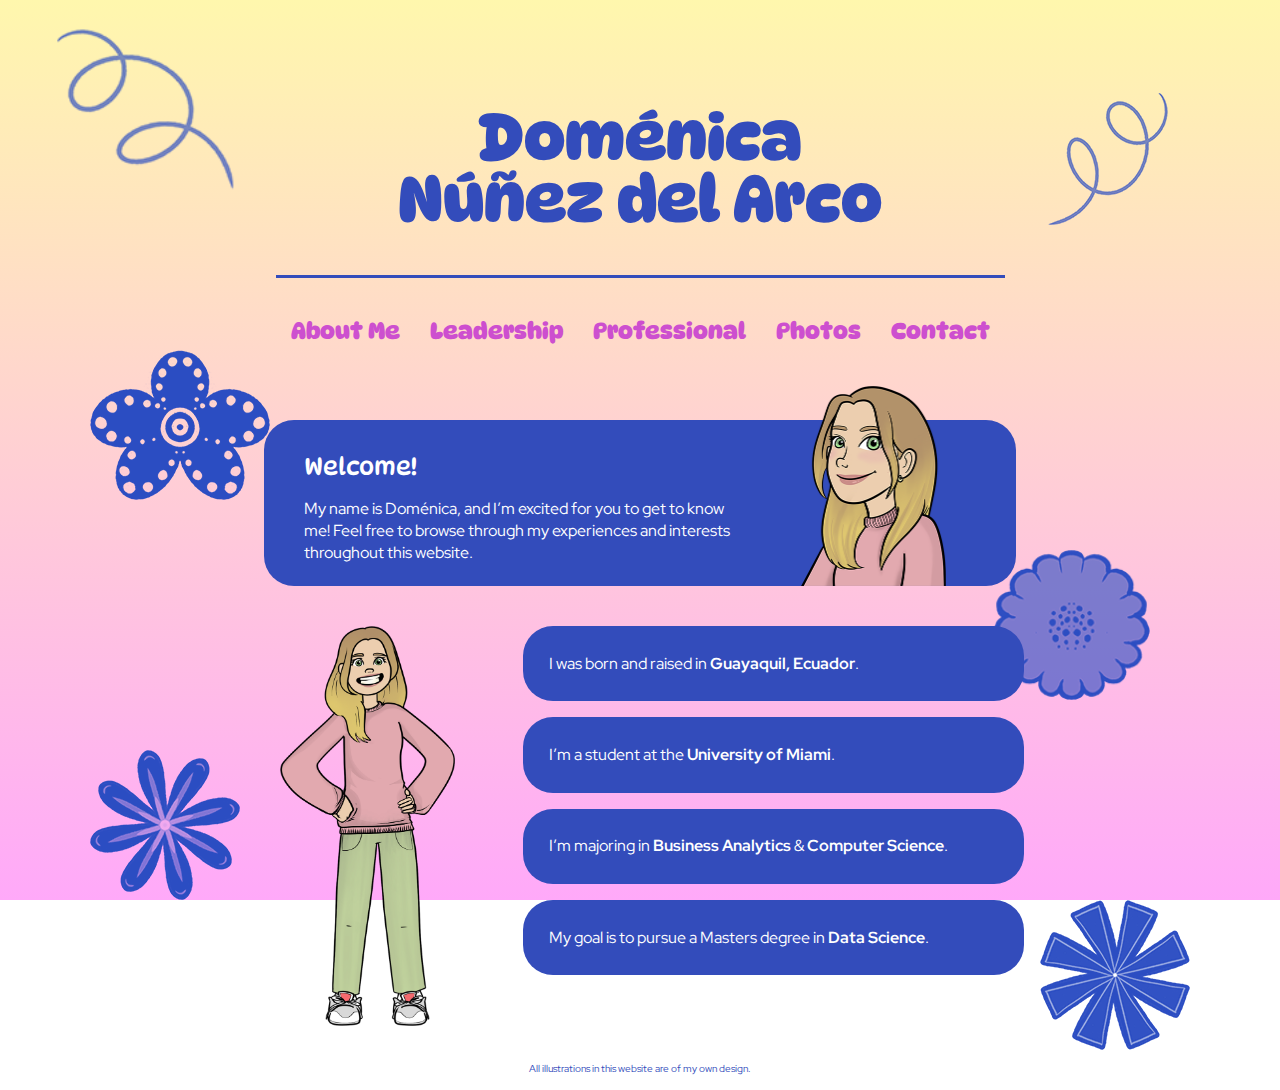
<file: index.html>
<!DOCTYPE html>
<html lang="en">
    <head>
        <meta charset="utf-8">
        <title>Doménica Núñez del Arco Abad</title>
        <link href="css/style.css" rel="stylesheet">
    </head>

    <body>
        <header>
            <h1>Doménica</h1>
            <h1>Núñez del Arco</h1>
        </header>

    <nav>
        <ul>
            <li><a href="index.html">About Me</a></li>
            <li><a href="leadership.html">Leadership</a></li>
            <li><a href="professional.html">Professional</a></li>
            <li><a href="photos.html">Photos</a></li>
            <li><a href="contact.html">Contact</a></li>
        </ul>
    </nav>

    <main id="main-about-me">

        <section class="alt" id="intro">
            <h2>Welcome!</h2>
            <p>My name is Doménica, and I’m excited for you to get to know me! Feel free to browse through my experiences and interests throughout this website.</p>
            <figure id="me-bust"> 
                <img src="images/me-bust.png" alt="">
            </figure>
        </section>

        <div id="me-standing">
            <figure> 
                <img src="images/me-standing.png" alt="">
            </figure>
        </div>

        <div id="facts">
            <article class="alt">
                <h3>I was born and raised in <em>Guayaquil, Ecuador</em>.</h3>
            </article>
            <article class="alt">
                <h3>I’m a student at the <em>University of Miami</em>.</h3>
            </article>
            <article class="alt">
                <h3>I’m majoring in <em>Business Analytics</em> & <em>Computer Science</em>.</h3>
            </article>
            <article class="alt">
                <h3>My goal is to pursue a Masters degree in <em>Data Science</em>.</h3>
            </article>
        </div>

        <div class="flowers">
            <img class="spiral" src="images/spiral.png" alt="">
            <img class="spiral2" src="images/spiral.png" alt="">
            <img class="flower-five" src="images/flower-five.png" alt="">
            <img class="flower-four" src="images/flower-four.png" alt="">
            <img class="flower-one" src="images/flower-one.png" alt="">
            <img class="flower-three" src="images/flower-three.png" alt="">
        </div>

    </main>

    <footer>
        <p>All illustrations in this website are of my own design.</p> 
    </footer>
    </body>
</html>
</file>
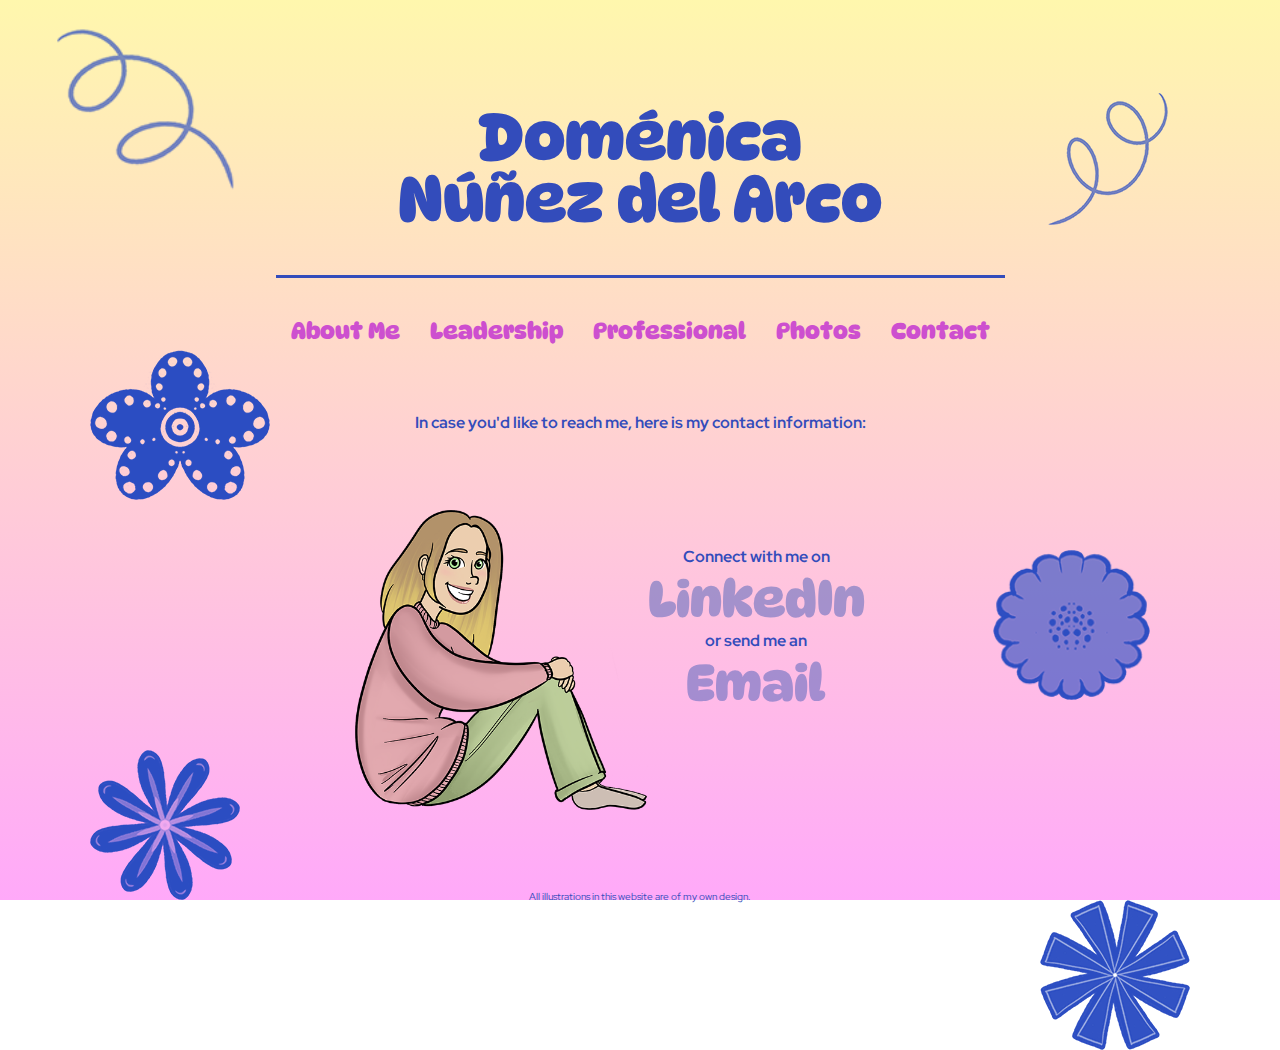
<file: contact.html>
<!DOCTYPE html>
<html lang="en">
    <head>
        <meta charset="utf-8">
        <title>Doménica Núñez del Arco Abad</title>
        <link href="css/style.css" rel="stylesheet">
    </head>

    <body>
        <header>
            <h1>Doménica</h1>
            <h1>Núñez del Arco</h1>
        </header>

    <nav>
        <ul>
            <li><a href="index.html">About Me</a></li>
            <li><a href="leadership.html">Leadership</a></li>
            <li><a href="professional.html">Professional</a></li>
            <li><a href="photos.html">Photos</a></li>
            <li><a href="contact.html">Contact</a></li>
        </ul>
    </nav>

    <main id="main-contact">
        <div class="flowers">
            <img class="spiral" src="images/spiral.png" alt="">
            <img class="spiral2" src="images/spiral.png" alt="">
            <img class="flower-five" src="images/flower-five.png" alt="">
            <img class="flower-four" src="images/flower-four.png" alt="">
            <img class="flower-one" src="images/flower-one.png" alt="">
            <img class="flower-three" src="images/flower-three.png" alt="">
        </div>

        <section class="alt2">
            <h3>In case you'd like to reach me, here is my contact information:</h3>
            <figure id="me-sitting"> 
                <img src="images/me-sitting.png" alt="">
            </figure> 
            <article>   
                <h3>Connect with me on</h3>
                <p id="linkedin"><a href="https://www.linkedin.com">LinkedIn</a></p>
                <p>or send me an</p>
                <p id="email"><a href="mailto:dnunezdelarco@gmail.com">Email</a></p>
            </article>
        </section>

    </main>

    <footer>
        <p>All illustrations in this website are of my own design.</p> 
    </footer>
    </body>
</html>
</file>
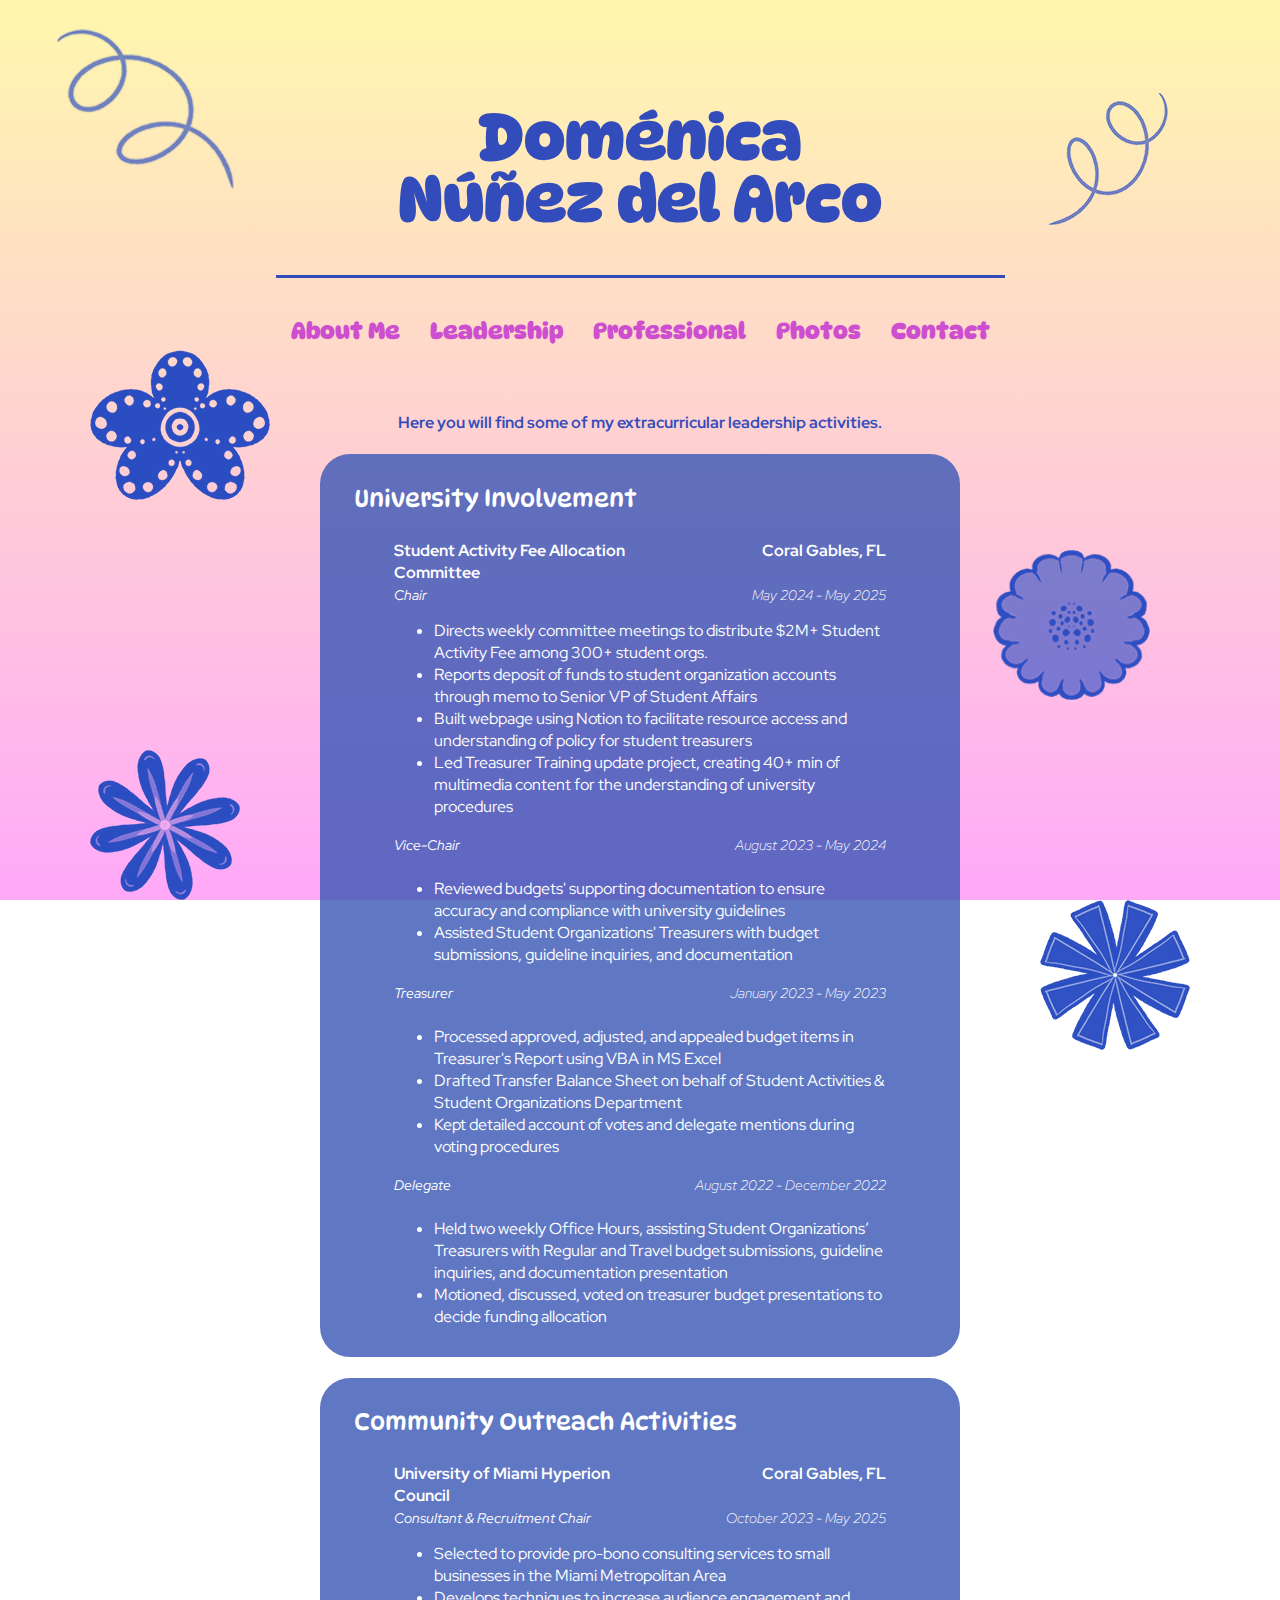
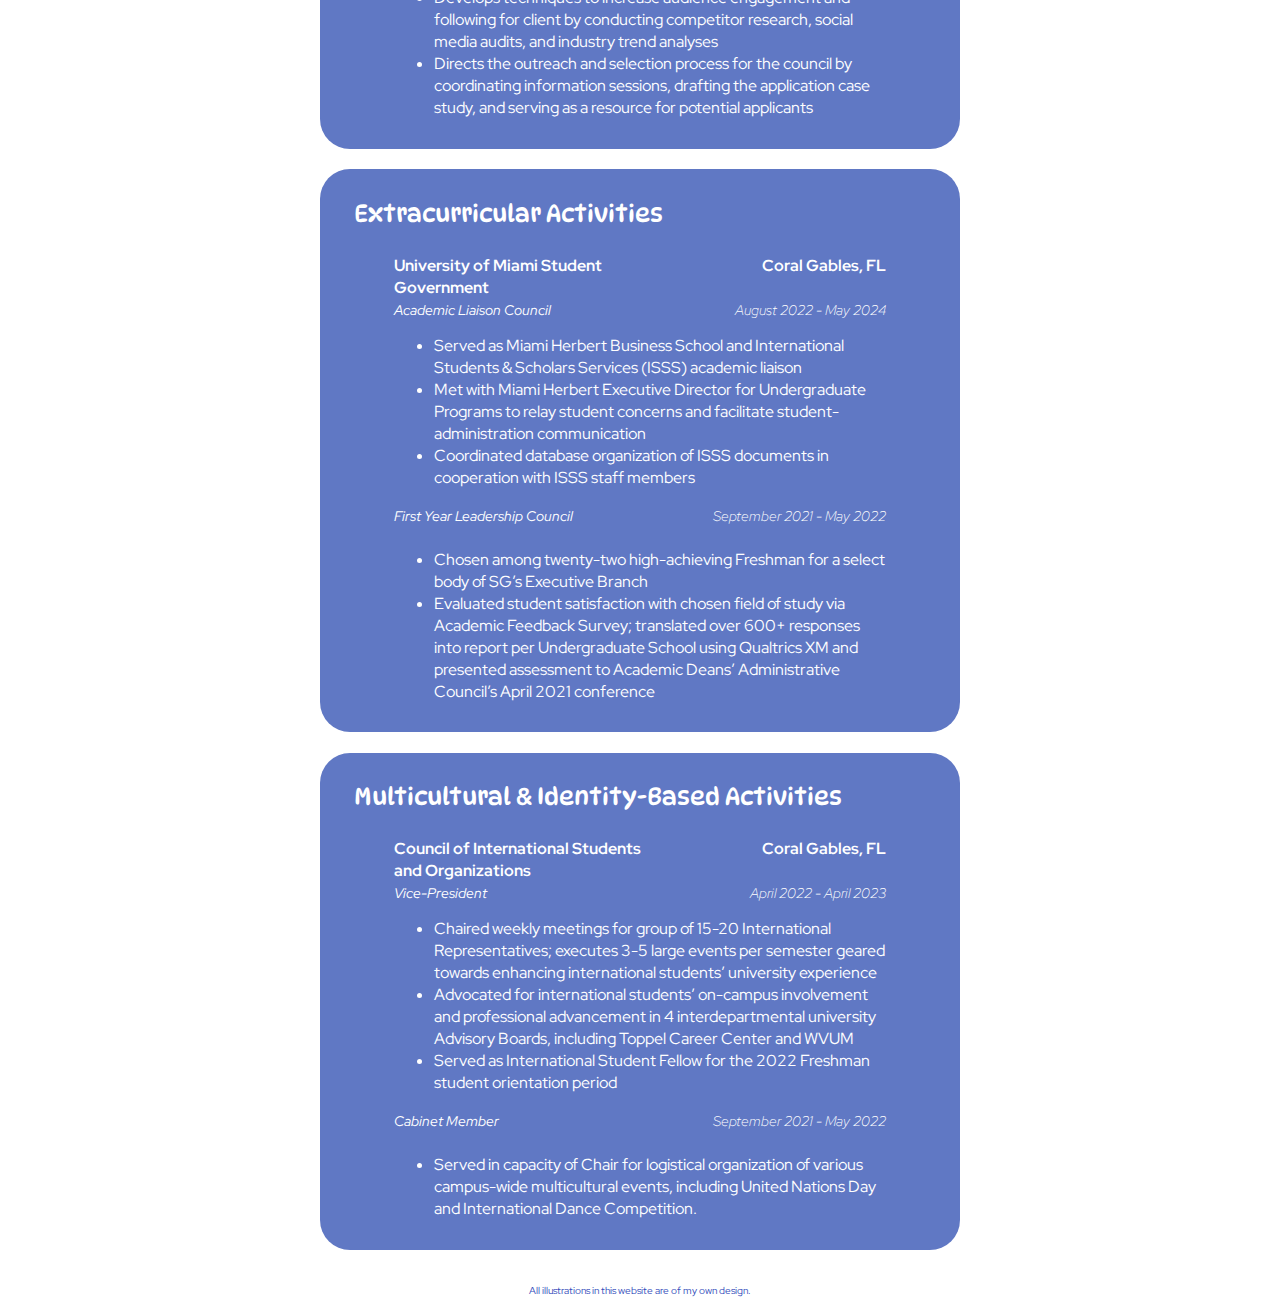
<file: leadership.html>
<!DOCTYPE html>
<html lang="en">
    <head>
        <meta charset="utf-8">
        <title>Doménica Núñez del Arco Abad</title>
        <link href="css/style.css" rel="stylesheet">
    </head>

    <body>
        <header>
            <h1>Doménica</h1>
            <h1>Núñez del Arco</h1>
        </header>

    <nav>
        <ul>
            <li><a href="index.html">About Me</a></li>
            <li><a href="leadership.html">Leadership</a></li>
            <li><a href="professional.html">Professional</a></li>
            <li><a href="photos.html">Photos</a></li>
            <li><a href="contact.html">Contact</a></li>
        </ul>
    </nav>

    <main id="main-experiences">
        <div class="flowers">
            <img class="spiral" src="images/spiral.png" alt="">
            <img class="spiral2" src="images/spiral.png" alt="">
            <img class="flower-five" src="images/flower-five.png" alt="">
            <img class="flower-four" src="images/flower-four.png" alt="">
            <img class="flower-one" src="images/flower-one.png" alt="">
            <img class="flower-three" src="images/flower-three.png" alt="">
        </div>

        <section class="alt2">
            <h3>Here you will find some of my extracurricular leadership activities.</h3>
        </section>

        <section class="alt">
            
            <h2>University Involvement</h2>
            <article>
                <h3>Student Activity Fee Allocation Committee</h3>
                <p class="location"><em>Coral Gables, FL</em></p>
                <p class="date"><time datetime="2024-05">May 2024</time> - <time datetime="2025-05">May 2025</time></p>
                <h4 class="position">Chair</h4>
                <ul>
                    <li>Directs weekly committee meetings to distribute $2M+ Student Activity Fee among 300+ student orgs.</li>
                    <li>Reports deposit of funds to student organization accounts through memo to Senior VP of Student Affairs</li>
                    <li>Built webpage using Notion to facilitate resource access and understanding of policy for student treasurers</li>
                    <li>Led Treasurer Training update project, creating 40+ min of multimedia content for the understanding of
                        university procedures</li>
                </ul>
            </article>

            <article class="experiences-2">
                <h4 class="position">Vice-Chair</h4>
                <p class="date"><time datetime="2023-08">August 2023</time> - <time datetime="2024-05">May 2024</time></p>
                <ul>
                    <li>Reviewed budgets' supporting documentation to ensure accuracy and compliance with university guidelines</li>
                    <li>Assisted Student Organizations' Treasurers with budget submissions, guideline inquiries, and
                        documentation</li>
                </ul>
            </article>
            <article class="experiences-2">
                <h4 class="position">Treasurer</h4>
                <p class="date"><time datetime="2023-01">January 2023</time> - <time datetime="2023-05">May 2023</time></p>
                <ul>
                    <li>Processed approved, adjusted, and appealed budget items in Treasurer's Report using VBA in MS Excel</li>
                    <li>Drafted Transfer Balance Sheet on behalf of Student Activities & Student Organizations Department</li>
                    <li>Kept detailed account of votes and delegate mentions during voting procedures</li>
                </ul>
            </article>
            <article class="experiences-2">
                <h4 class="position">Delegate</h4>
                <p class="date"><time datetime="2022-08">August 2022</time> - <time datetime="2022-12">December 2022</time></p>
                <ul>
                    <li>Held two weekly Office Hours, assisting Student Organizations’ Treasurers with Regular and Travel budget
                        submissions, guideline inquiries, and documentation presentation</li>
                    <li>Motioned, discussed, voted on treasurer budget presentations to decide funding allocation</li>
                </ul>
            </article>
        </section>

        <section class="alt">

            <h2>Community Outreach Activities</h2>

            <article>
                <h3>University of Miami Hyperion Council</h3>
                <p class="location"><em>Coral Gables, FL</em></p>
                <p class="date"><time datetime="2023-10">October 2023</time> - <time datetime="2025-05">May 2025</time></p>
                <h4 class="position">Consultant & Recruitment Chair</h4>
                <ul>
                    <li>Selected to provide pro-bono consulting services to small businesses in the Miami Metropolitan Area</li>
                    <li>Develops techniques to increase audience engagement and following for client by conducting competitor
                        research, social media audits, and industry trend analyses</li>
                    <li>Directs the outreach and selection process for the council by coordinating information sessions, drafting
                        the application case study, and serving as a resource for potential applicants</li>
                </ul>
            </article>
        </section>

        <section class="alt">

            <h2>Extracurricular Activities</h2>

            <article>
                
                <h3>University of Miami Student Government</h3>
                <p class="location"><em>Coral Gables, FL</em></p>
                <p class="date"><time datetime="2022-08">August 2022</time> - <time datetime="2024-05">May 2024</time></p>
                <h4 class="position">Academic Liaison Council</h4>
                <ul>
                    <li>Served as Miami Herbert Business School and International Students & Scholars Services (ISSS) academic
                        liaison</li>
                    <li>Met with Miami Herbert Executive Director for Undergraduate Programs to relay student concerns and
                        facilitate student-administration communication</li>
                    <li>Coordinated database organization of ISSS documents in cooperation with ISSS staff members</li>
                </ul>
            </article>
            <article class="experiences-2">
                <h4 class="position">First Year Leadership Council</h4>
                <p class="date"><time datetime="2021-09">September 2021</time> - <time datetime="2022-05">May 2022</time></p>
                <ul>
                    <li>Chosen among twenty-two high-achieving Freshman for a select body of SG’s Executive Branch</li>
                    <li>Evaluated student satisfaction with chosen field of study via Academic Feedback Survey; translated over
                        600+ responses into report per Undergraduate School using Qualtrics XM and presented assessment to Academic Deans’ Administrative Council’s <time datetime="2021-04">April 2021</time> conference</li>
                </ul>
            </article>
        </section>

        <section class="alt">

            <h2>Multicultural & Identity-Based Activities</h2>

            <article>
                
                <h3>Council of International Students and Organizations</h3>
                <p class="location"><em>Coral Gables, FL</em></p>
                <p class="date"><time datetime="2022-04">April 2022</time> - <time datetime="2023-04">April 2023</time></p>
                <h4 class="position">Vice-President</h4>
                <ul>
                    <li>Chaired weekly meetings for group of 15-20 International Representatives; executes 3-5 large events per
                        semester geared towards enhancing international students’ university experience</li>
                    <li>Advocated for international students’ on-campus involvement and professional advancement in 4
                        interdepartmental university Advisory Boards, including Toppel Career Center and WVUM</li>
                    <li>Served as International Student Fellow for the 2022 Freshman student orientation period</li>
                </ul>
            </article>
            <article class="experiences-2">
                <h4 class="position">Cabinet Member</h4>
                <p class="date"><time datetime="2021-09">September 2021</time> - <time datetime="2022-05">May 2022</time></p>
                <ul>
                    <li>Served in capacity of Chair for logistical organization of various campus-wide multicultural events,
                        including United Nations Day and International Dance Competition.</li>
                </ul>
            </article>
        </section>
        
    </main>

    <footer>
        <p>All illustrations in this website are of my own design.</p> 
    </footer>
    
    </body>
</html>
</file>
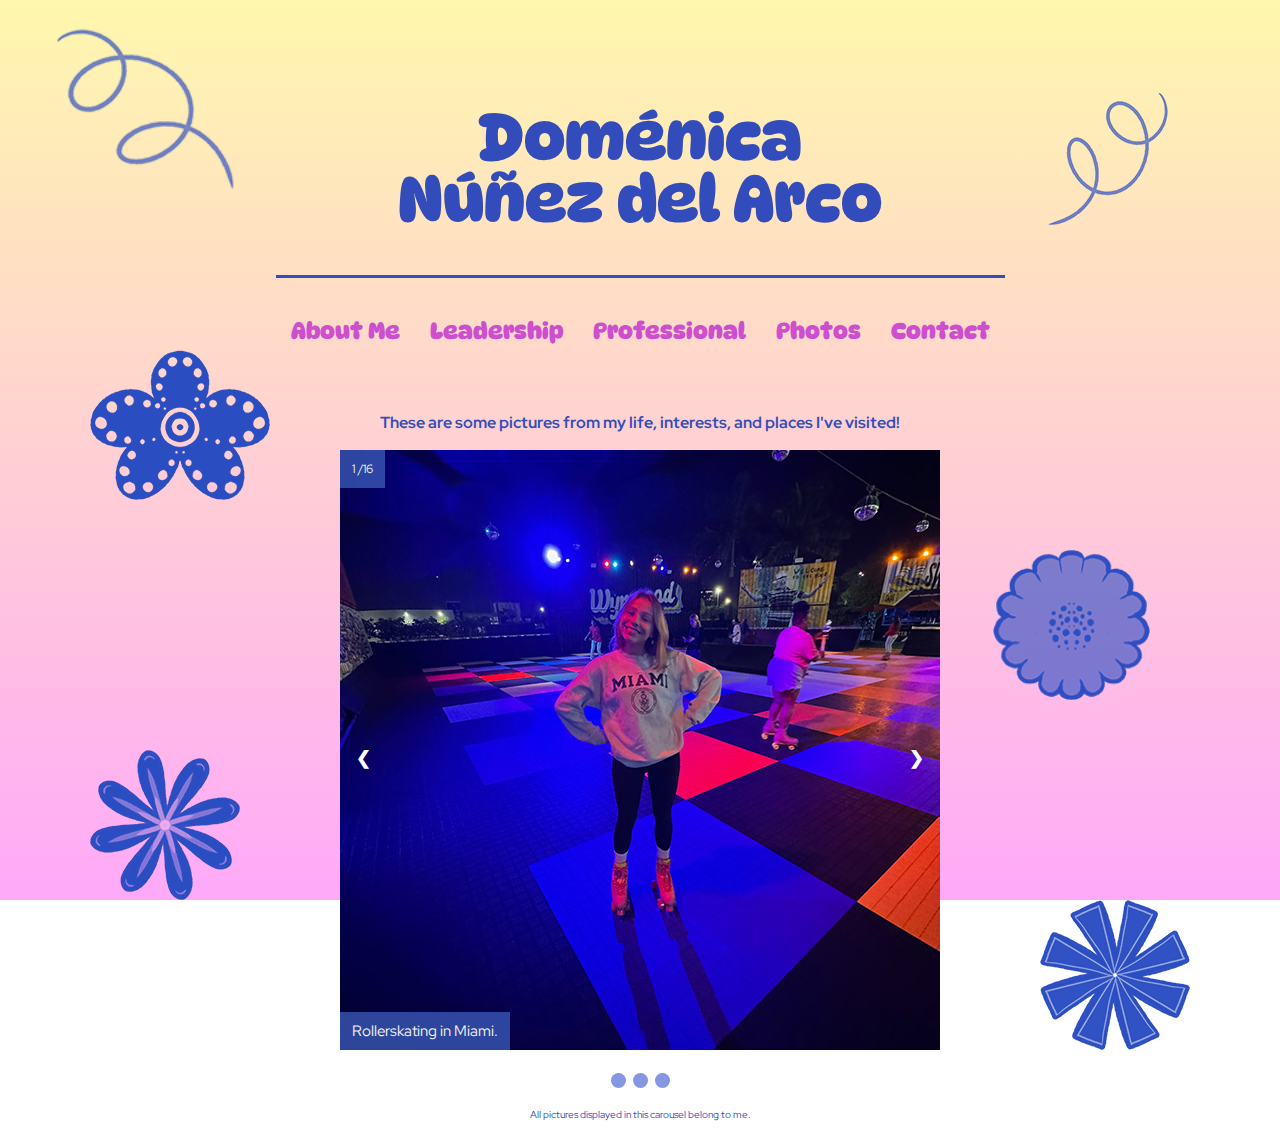
<file: photos.html>
<!DOCTYPE html>
<html lang="en">
    <head>
        <meta charset="utf-8">
        <title>Doménica Núñez del Arco Abad</title>
        <link href="css/style.css" rel="stylesheet">
    </head>

    <body>
        <header>
            <h1>Doménica</h1>
            <h1>Núñez del Arco</h1>
        </header>

    <nav>
        <ul>
            <li><a href="index.html">About Me</a></li>
            <li><a href="leadership.html">Leadership</a></li>
            <li><a href="professional.html">Professional</a></li>
            <li><a href="photos.html">Photos</a></li>
            <li><a href="contact.html">Contact</a></li>
        </ul>
    </nav>

  <!-- I got the base of this script from W3 -->
    <script>
      // call the function showSlides to show my first picture (gallery-rollerskate.jpg)
        let slideIndex = 1;
        showSlides(slideIndex);
        
        // call the function showSlides to show the next picture 
        function plusSlides(n) {
          showSlides(slideIndex += n);
        }
        
        // current picture shown
        function currentSlide(n) {
          showSlides(slideIndex = n);
        }
        
        function showSlides(n) {  
          let i;
          let slides = document.getElementsByClassName("mySlides");
          let dots = document.getElementsByClassName("dot");
          if (n > slides.length) { slideIndex = 1 }
          if (n < 1) { slideIndex = slides.length }
          
          // loop through slides and display
          for (i = 0; i < slides.length; i++) {
            slides[i].style.display = "none";
          }

          // loop through dots 
          for (i = 0; i < dots.length; i++) {
            dots[i].className = dots[i].className.replace(" active", "");
            dots[i].classList.remove("transitioning");
          }
        
          // reached final slide
          slides[slideIndex - 1].style.display = "block";

          // iterate through dots through remainder (i.e., if it's the 4th slide, 4%3=1 )
          let activeDotIndex = (slideIndex - 1) % dots.length;

          dots[activeDotIndex].classList.add("transitioning");

          setTimeout(() => {
            dots[activeDotIndex].classList.remove("transitioning");
            dots[activeDotIndex].className += " active";
          }, 10); 
        }
        </script>

    <main id="main-experiences">
        <div class="flowers">
          <img class="spiral" src="images/spiral.png" alt="">
          <img class="spiral2" src="images/spiral.png" alt="">
          <img class="flower-five" src="images/flower-five.png" alt="">
          <img class="flower-four" src="images/flower-four.png" alt="">
          <img class="flower-one" src="images/flower-one.png" alt="">
          <img class="flower-three" src="images/flower-three.png" alt="">
        </div>

        <section class="alt2">
            <h3>These are some pictures from my life, interests, and places I've visited!</h3>
        </section>

        <div class="slideshow-container">

            <div class="mySlides fade">
              <p class="numbertext">1 /16</p>
              <figure>
                <img src="images/gallery-rollerskate.jpg">
                <figcaption class="text">Rollerskating in Miami.</figcaption>
              </figure>
            </div>
          
            <div class="mySlides fade">
              <p class="numbertext">2 / 16</p>
              <figure>
                <img src="images/gallery-carnival.jpg" style="width:100%">
                <figcaption class="text">At my past internship at Carnival Corporation.</figcaption>
              </figure>
            </div>
          
            <div class="mySlides fade">
              <p class="numbertext">3 / 16</p>
              <figure>
                <img src="images/gallery-hurricanes.jpg" style="width:100%">
                <figcaption class="text">Cheering for the Miami Hurricanes at the Hard Rock Stadium.</figcaption>
              </figure>
            </div>

            <div class="mySlides fade">
              <p class="numbertext">4 / 16</p>
              <figure>
                <img src="images/gallery-boat.jpg" style="width:100%">
                <figcaption class="text">On the bridge of a Carnival cruise!</figcaption>
              </figure>
            </div>

            <div class="mySlides fade">
              <p class="numbertext">5 / 16</p>
              <figure>
                <img src="images/gallery-argentina.jpg" style="width:100%">
                <figcaption class="text">Visiting Buenos Aires, Argentina.</figcaption>
              </figure>
            </div>
          
            <div class="mySlides fade">
              <p class="numbertext">6 / 16</p>
              <figure>
                <img src="images/gallery-breakers.jpg" style="width:100%">
                <figcaption class="text">Visiting The Breakers Mansion, in Newport, RI.</figcaption>
              </figure>
            </div>

            <div class="mySlides fade">
              <p class="numbertext">7 / 16</p>
              <figure>
                <img src="images/gallery-kayak.jpg" style="width:100%">
                <figcaption class="text">Kayaking in Key West, FL!</figcaption>
              </figure>
            </div>

            <div class="mySlides fade">
              <p class="numbertext">8 / 16</p>
              <figure>
                <img src="images/gallery-cavern.jpg" style="width:100%">
                <figcaption class="text">At underground lava tunnels, in the Galapagos Islands.</figcaption>
              </figure>
            </div>

            <div class="mySlides fade">
              <p class="numbertext">9 / 16</p>
              <figure>
                <img src="images/gallery-odk.jpg" style="width:100%">
                <figcaption class="text">Getting inducted to the Omicron Delta Kappa Honor Society.</figcaption>
              </figure>
            </div>

            <div class="mySlides fade">
              <p class="numbertext">10 / 16</p>
              <figure>
                <img src="images/gallery-nyc.jpg" style="width:100%">
                <figcaption class="text">Visiting the Big Apple!.</figcaption>
              </figure>
            </div>

            <div class="mySlides fade">
              <p class="numbertext">11 / 16</p>
              <figure>
                <img src="images/gallery-colosseum.jpg" style="width:100%">
                <figcaption class="text">At the Roman Colosseum.</figcaption>
              </figure>
            </div>

            <div class="mySlides fade">
              <p class="numbertext">12 / 16</p>
              <figure>
                <img src="images/gallery-safac.jpg" style="width:100%">
                <figcaption class="text">Presenting on behalf of SAFAC to all student organization presidents at the University of Miami.</figcaption>
              </figure>
            </div>

            <div class="mySlides fade">
              <p class="numbertext">13 / 16</p>
              <figure>
                <img src="images/gallery-spain.jpg" style="width:100%">
                <figcaption class="text">Me in Córdoba, Spain.</figcaption>
              </figure>
            </div>

            <div class="mySlides fade">
              <p class="numbertext">14 / 16</p>
              <figure>
                <img src="images/gallery-waterfall.jpg" style="width:100%">
                <figcaption class="text">Canyoning down a waterfall in Baños, Ecuador.</figcaption>
              </figure>
            </div>

            <div class="mySlides fade">
              <p class="numbertext">15 / 16</p>
              <figure>
                <img src="images/gallery-rome.jpg" style="width:100%">
                <figcaption class="text">Touristing through the ruins in Rome, Italy.</figcaption>
              </figure>
            </div>

            <div class="mySlides fade">
              <p class="numbertext">16 / 16</p>
              <figure>
                <img src="images/gallery-state-mark.jpg" style="width:100%">
                <figcaption class="text">In the New Jersey-Pennsylvania state mark!</figcaption>
              </figure>
            </div>

            <!--- left arrow < -->
            <a class="prev" onclick="plusSlides(-1)">&#10094;</a>
            <!--- right arrow > -->
            <a class="next" onclick="plusSlides(1)">&#10095;</a>
          </div>

          <div id="dots">
            <p class="dot" onclick="currentSlide(1)"></p>
            <p class="dot" onclick="currentSlide(2)"></p>
            <p class="dot" onclick="currentSlide(3)"></p>
          </div>
        
    </main>

    <footer>
        <p>All pictures displayed in this carousel belong to me.</p> 
    </footer>
    </body>
</html>
</file>
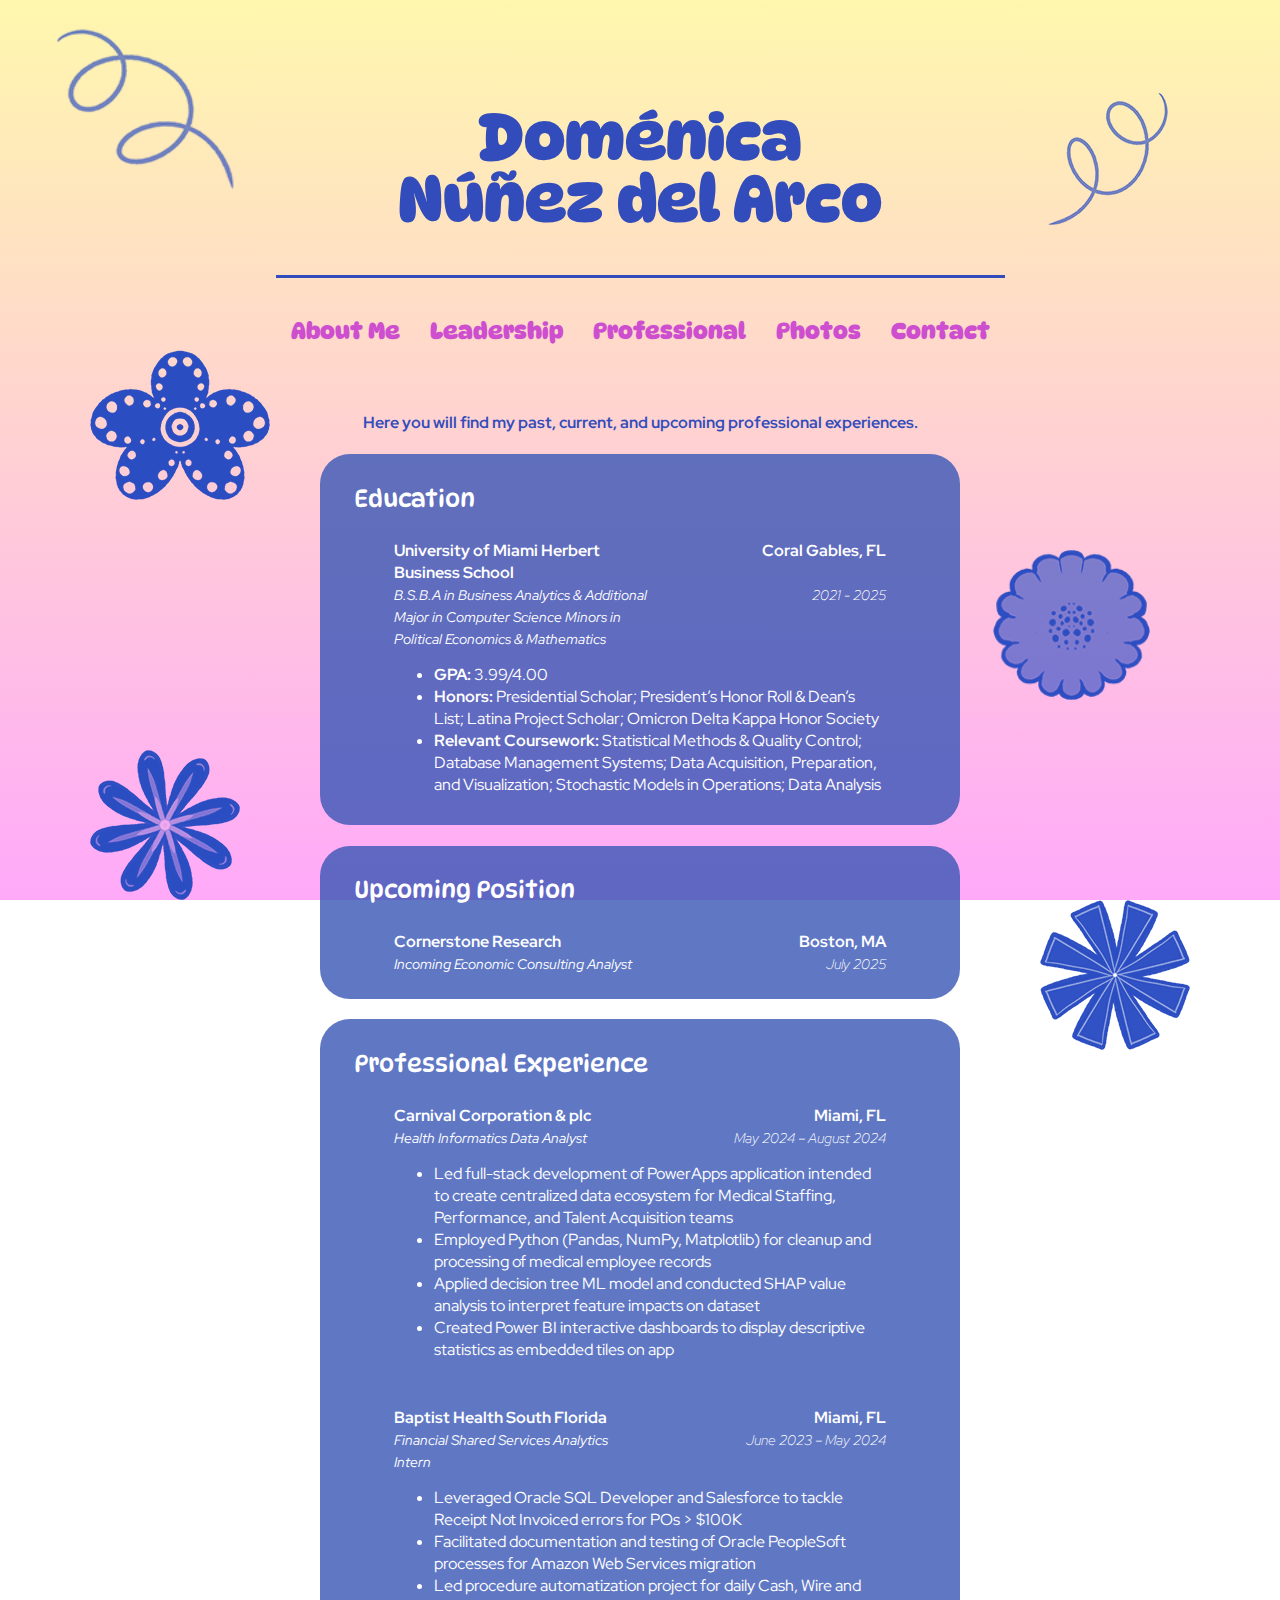
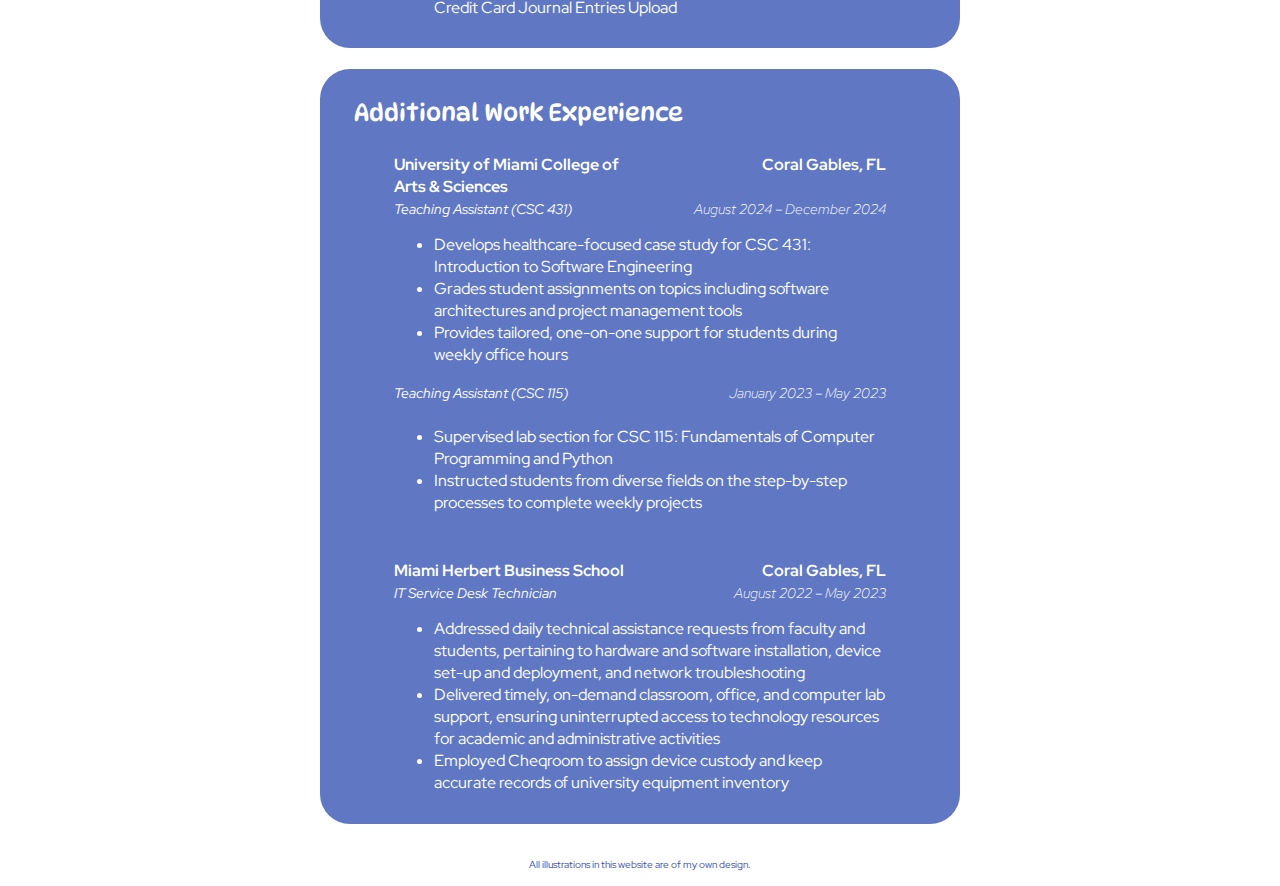
<file: professional.html>
<!DOCTYPE html>
<html lang="en">
    <head>
        <meta charset="utf-8">
        <title>Doménica Núñez del Arco Abad</title>
        <link href="css/style.css" rel="stylesheet">
    </head>

    <body>
        <header>
            <h1>Doménica</h1>
            <h1>Núñez del Arco</h1>
        </header>

    <nav>
        <ul>
            <li><a href="index.html">About Me</a></li>
            <li><a href="leadership.html">Leadership</a></li>
            <li><a href="professional.html">Professional</a></li>
            <li><a href="photos.html">Photos</a></li>
            <li><a href="contact.html">Contact</a></li>
        </ul>
    </nav>

    <main id="main-experiences">
        <div class="flowers">
            <img class="spiral" src="images/spiral.png" alt="">
            <img class="spiral2" src="images/spiral.png" alt="">
            <img class="flower-five" src="images/flower-five.png" alt="">
            <img class="flower-four" src="images/flower-four.png" alt="">
            <img class="flower-one" src="images/flower-one.png" alt="">
            <img class="flower-three" src="images/flower-three.png" alt="">
        </div>

        <section class="alt2">
            <h3>Here you will find my past, current, and upcoming professional experiences.</h3>
        </section>

        <section class="alt">
            
            <h2>Education</h2>
            
            <article>
                <h3>University of Miami Herbert Business School</h3>
                <p class="location"><em>Coral Gables, FL</em></p>
                <p class="date"><time datetime="2021">2021</time> - <time datetime="2025">2025</time></p>
                <h4 class="position">B.S.B.A in Business Analytics & Additional Major in Computer Science Minors in Political Economics & Mathematics</h4>
                <ul>
                    <li><em>GPA:</em> 3.99/4.00</li>
                    <li><em>Honors:</em> Presidential Scholar; President’s Honor Roll & Dean’s List; Latina Project Scholar; Omicron Delta Kappa Honor Society</li>
                    <li><em>Relevant Coursework:</em> Statistical Methods & Quality Control; Database Management Systems; Data Acquisition, Preparation, and Visualization; Stochastic Models in Operations; Data Analysis</li>
                </ul>
            </article>
        </section>

        <section class="alt">
            <h2>Upcoming Position</h2>
            <article id="upcoming">
                <h3>Cornerstone Research</h3>
                <p class="location"><em>Boston, MA</em></p>
                <p class="date"><time datetime="2025-07">July 2025</time></p>
                <h4 class="position">Incoming Economic Consulting Analyst</h4>
            </article>
        </section>

        <section class="alt">
            
            <h2>Professional Experience</h2>

            <article>
                <h3>Carnival Corporation & plc</h3>
                <p class="location"><em>Miami, FL</em></p>
                <p class="date"><time datetime="2024-05">May 2024</time> – <time datetime="2024-08">August 2024</time></p>
                <h4 class="position">Health Informatics Data Analyst</h4>
                <ul>
                    <li>Led full-stack development of PowerApps application intended to create centralized data ecosystem for Medical Staffing, Performance, and Talent Acquisition teams</li>
                    <li>Employed Python (Pandas, NumPy, Matplotlib) for cleanup and processing of medical employee records</li>
                    <li>Applied decision tree ML model and conducted SHAP value analysis to interpret feature impacts on dataset</li>
                    <li>Created Power BI interactive dashboards to display descriptive statistics as embedded tiles on app</li>
                </ul>
            </article>

            <article>
                <h3>Baptist Health South Florida</h3>
                <p class="location"><em>Miami, FL</em></p>
                <p class="date"><time datetime="2023-06">June 2023</time> – <time datetime="2024-05">May 2024</time></p>
                <h4 class="position">Financial Shared Services Analytics Intern</h4>
                <ul>
                    <li>Leveraged Oracle SQL Developer and Salesforce to tackle Receipt Not Invoiced errors for POs > $100K</li>
                    <li>Facilitated documentation and testing of Oracle PeopleSoft processes for Amazon Web Services migration</li>
                    <li>Led procedure automatization project for daily Cash, Wire and Credit Card Journal Entries Upload</li>
                </ul>
            </article>
        </section>

        <section class="alt">
            <h2>Additional Work Experience</h2>
            <article>
                <h3>University of Miami College of Arts & Sciences</h3>
                <p class="location"><em>Coral Gables, FL</em></p>
                <p class="date"><time datetime="2024-08">August 2024</time> – <time datetime="2024-12">December 2024</time></p>
                <h4 class="position">Teaching Assistant (CSC 431)</h4>
                <ul>
                    <li>Develops healthcare-focused case study for CSC 431: Introduction to Software Engineering</li>
                    <li>Grades student assignments on topics including software architectures and project management tools</li>
                    <li>Provides tailored, one-on-one support for students during weekly office hours</li>
                </ul>
            </article>

            <article class="experiences-2">
                <p class="date"><time datetime="2023-01">January 2023</time> – <time datetime="2023-05">May 2023</time></p>
                <h4 class="position">Teaching Assistant (CSC 115)</h4>
                <ul>
                    <li>Supervised lab section for CSC 115: Fundamentals of Computer Programming and Python</li>
                    <li>Instructed students from diverse fields on the step-by-step processes to complete weekly projects</li>
                </ul>
            </article>

            <article>
                <h3>Miami Herbert Business School</h3>
                <p class="location"><em>Coral Gables, FL</em></p>
                <p class="date"><time datetime="2022-01">August 2022</time> – <time datetime="2023-05">May 2023</time></p>
                <h4 class="position">IT Service Desk Technician</h4>
                <ul>
                    <li>Addressed daily technical assistance requests from faculty and students, pertaining to hardware and
                        software installation, device set-up and deployment, and network troubleshooting</li>
                    <li>Delivered timely, on-demand classroom, office, and computer lab support, ensuring uninterrupted access
                        to technology resources for academic and administrative activities</li>
                    <li>Employed Cheqroom to assign device custody and keep accurate records of university equipment inventory</li>
                </ul>
            </article>
        </section>
        
    </main>

    <footer>
        <p>All illustrations in this website are of my own design.</p> 
    </footer>
    </body>
</html>
</file>
<file: css/style.css>
@import url('https://fonts.googleapis.com/css2?family=DynaPuff:wght@400..700&family=Lilita+One&family=Red+Hat+Display:ital,wght@0,300..900;1,300..900&display=swap');
body {
  background: 
    linear-gradient(to bottom, #ffF7AD, #FFA9F9);
  background-attachment: fixed; 
  background-size: cover; 
  min-height: 100vh; 
  height: 100vh; 
  margin: 0;
  display: grid;
  grid-template-columns: auto;
  grid-template-rows: repeat(4, auto);
  grid-template-areas: 
    "header"
    "nav"
    "main"
    "footer";
  font-family: "Red Hat Display", "Arial", sans-serif;
  color: #ffffff;
  line-height: 22px;
  position: relative;
  font-size: 16px;
  max-width: 1200px;
  margin: 0 auto;
}

h3 {
  font-size: 16px;
  font-weight: normal;
}

header, nav {
  max-width: 800px; 
  margin: 0 auto; 
}

header {
  grid-area: header;
  margin-top: 7%;
  margin-bottom: 2%;
  text-align: center; 
}

h1 {
  font-family: "DynaPuff", "Lilita One", "Arial", sans-serif;
  line-height: 0.3;
  font-size: 400%;
  color: #334cbb;
  white-space: nowrap;
}

nav {
  grid-area: nav;
  display: flex; 
  justify-content: center; 
  padding: 10px 0; 
  font-size: 23px;
  margin-bottom: 50px;
  white-space: nowrap;
  border-top: solid 3px #334cbb;
  padding-top: 4%;
}

nav ul {
  font-family: "DynaPuff", "Lilita One", "Arial", sans-serif;
  text-align: center;
  line-height: 10px;
  font-weight: bold;
  color: #cd4fcf;
  display: flex; 
  list-style: none; 
  margin: 0; 
  padding: 0; 
  justify-content: space-between;
  width: 100%;
}

nav a:link, nav a:visited {
  text-decoration: none;
  color: #cd4fcf;
  padding: 10px 15px;
  text-align: center;
}

nav a:hover, nav a:active {
  color: rgba(189,86,200, 20);
  background-color: #ffffff;
  border-radius: 20px;
}

.alt {
  background-color: #334cbb;
  border-radius: 30px;
  padding: 2% 5%;
  margin: 3%;
}

main {
  grid-area: main;
  max-width: 800px; 
  margin: 0 auto; 
}

main h2 {
  font-family: "DynaPuff", "Lilita One", "Arial", sans-serif;
  font-weight: lighter;
}

footer {
  grid-area: footer;
  font-size: 10px;
  color: #334cbb;
  margin: 0 auto;
}

#main-about-me {
  display: grid;
  grid-template-rows: repeat(2, auto);
  grid-template-columns: 1fr 2fr;
  grid-template-areas: 
    "intro intro"
    "picture facts";
}

#main-about-me #intro{
  grid-area: intro;
  display: grid;
  grid-template-columns: 2fr 1fr;
  grid-template-rows: 1fr 2fr;
  grid-template-areas: 
    "title image"
    "text image";
  position: relative;
  height: 150px;
  padding-bottom: 0;
}

#intro p {
  grid-area: text;
  margin: 0;
}

#intro h2 {
  grid-area: title;
}

#intro figure {
  grid-area: image;
  margin: 0 auto;
}

#intro img {
  height: 200px;
  position: absolute; 
  top: -34px;
  right: 70px;
}

#intro figure {
  grid-area: image;
}

#facts{
  grid-area: facts;
}

#me-standing{
  grid-area: picture;
}

#me-standing img {
  height: 400px;
}

em {
  font-weight: bold;
  font-style: normal;
}

.flowers {
  z-index: -1;
  white-space: nowrap;
}

.spiral, .spiral2, .flower-five, .flower-four, .flower-one, .flower-three {
  position: absolute; 
  z-index: -1; 
}

.spiral {
  top: 0px;
  left: 0px;
  height: 200px;
}

.spiral2 {
  top: 80px;
  right: 50px;
  height: 150px;
  transform: rotate(90deg);
  display: inline-block;
}

.flower-five {
  top: 900px;
  right: 50px;
  height: 150px;
}

.flower-four {
  top: 350px;
  left: 50px;
  height: 150px;
}

.flower-one {
  top: 550px;
  right: 90px;
  height: 150px;
}

.flower-three {
  top: 750px;
  left: 50px;
  height: 150px;
}

.alt2 h3 {
  font-weight: bold;
}

#main-experiences .alt {
  background-color: rgba(56,86,181,0.8);
}

#main-experiences .alt article {
  display: grid; 
  grid-template-areas: 
    "employer location"
    "position date"
    "content content";
  grid-template-rows: auto auto auto;
  grid-template-columns: auto auto;
  margin-top: 30px;
  max-width: 600px;
  padding: 0 40px;
  
}

#main-experiences .alt:hover {
  transform: scale(1.01);
  background-color: rgba(56,86,181);
  box-shadow: 0px 10px 20px rgba(0, 0, 0, 0.2);
}

#main-experiences .alt h3{
  grid-area: employer;
  text-align: left; 
  margin: 0; 
  max-width: 300px;
  font-weight: bold;
}

#main-experiences .alt ul{
  grid-area: content;
  margin-top: 14px;
}

.date {
  grid-area: date;
  text-align: right; 
  font-style: italic;
  font-weight: lighter;
  font-size: 14px;
  margin: 0;
}

.location {
  grid-area: location;
  text-align: right; 
  margin: 0; 
}

.position, .position2 {
  flex-grow: 1; 
  font-size: 14px;
  font-style: italic;
  margin: 0;
  font-weight: normal;
}

.position {
grid-area: position;
}

#upcoming {
  margin-bottom: 10px;
}

.alt2 {
  color:  #334cbb;
  text-align: center;
  border: none;
  font-weight: bold;
}

#main-experiences .alt .experiences-2 {
  display: grid; 
  grid-template-areas: 
    "position date"
    "content content";
  grid-template-rows: 30px auto;
  grid-template-columns: 3fr auto;
  margin-top: 0;
}

#main-experiences .alt .experiences-2 .position {
  grid-area: position;
}

#main-experiences .alt .experiences-2 .date {
  grid-area: date;
}

#main-experiences .alt .experiences-2 ul {
  grid-area: content;
}

.slideshow-container {
  position: relative;
  margin: auto;
  max-width: 600px;
}

.mySlides {
  display: none;
  max-width: fit-content;
  
}

.slideshow-container .mySlides:first-child {
  display: block;
  
}

.mySlides figure {
  margin: 16px 0;
}

.mySlides p {
  margin: 0;
}

.prev, .next  {
  cursor: pointer;
  position: absolute;
  top: 50%;
  width: auto;
  margin-top: -22px;
  padding: 16px;
  color: white;
  font-weight: bold;
  font-size: 18px;
  transition: 0.1s ease;
  border-radius: 0 50px 50px 0;
  user-select: none;
}

.next {
  right: 0;
  border-radius: 50px 0 0 50px ;
}

.prev:hover, .next:hover {
  background-color: rgba(56,86,181,0.8);
}

.text {
  color: #f2f2f2;
  font-size: 15px;
  padding: 8px 12px;
  position: absolute;
  bottom: 6px;
  text-align: center;
  width: max-content;
  max-width: 576px;
  background-color: rgba(56,86,181,0.8);
}

.numbertext {
  color: #f2f2f2;
  background-color: rgba(56,86,181,0.8);
  font-size: 12px;
  padding: 8px 12px;
  position: absolute;
  top: 0;
}

.dot {
  cursor: pointer;
  height: 15px;
  width: 15px;
  margin: 0 2px;
  background-color: #8596e3;
  border-radius: 50%;
  display: inline-block;
  transition: background-color 0.6s ease;
}

.active, .dot:hover {
  background-color: #334cbb;
}

.flowers2 {
  position: static;
  top: 500px;
}

#main-contact section {
  display: grid;
  grid-template-areas:
    "text text"
    "image link"
    "image link";
  grid-template-columns: auto auto; 
  grid-template-rows: auto auto; 
}

#main-contact section h3 {
  grid-area: text;
  font-weight: bold;
}

#me-sitting {
  grid-area: image;
  margin: 60px 0;
}

#me-sitting img {
  height: 300px;
  width: auto; 
}

#main-contact section article {
  grid-area: link;
  margin-right: 60px;
  margin-top: 90px;
  line-height: 2px;
}

#main-contact section article a:link {
  text-decoration: none;
  font-family: "DynaPuff", "Lilita One", "Arial", sans-serif;
  font-weight: light;
  font-size: 50px;
  line-height: 50px;
  color: rgba(56, 85, 181, 0.455);
}

#main-contact section article a:hover, #main-contact section article a:active {
  color: #334cbb;
}

#main-contact section article a:visited {
  color: #334cbb;
}

#dots {
  text-align: center;
}
</file>
